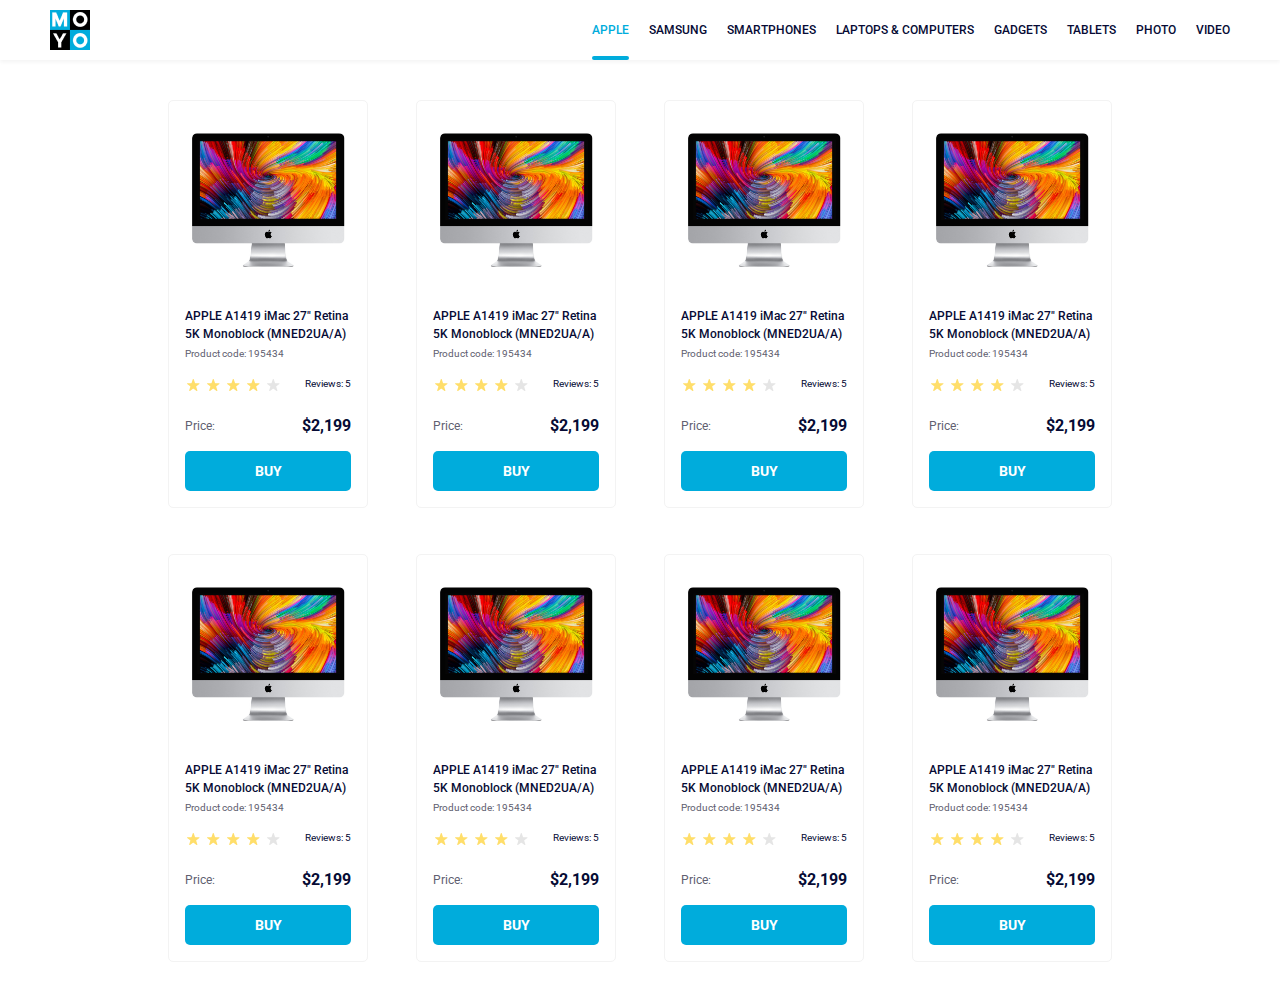
<file: index.html>
<!doctype html><html lang="en"><head><meta charset="utf-8"><meta name="viewport" content="width=device-width, initial-scale=1.0"><title>Catalog</title><link rel="preconnect" href="https://fonts.gstatic.com"><link href="https://fonts.googleapis.com/css2?family=Roboto:wght@400;500;700&display=swap" rel="stylesheet"><link rel="stylesheet" href="index.a7702a7d.css"></head><body> <header class="header"> <a href="#logo" class="header__link"> <img src="logo.eddae0ff.png" alt="logo__image" class="header__logo-img"> </a> <nav class="header__nav nav"> <ul class="nav__list"> <li class="nav__item"> <a href="#apple" class="is-active nav__link"> apple </a> </li>  <li class="nav__item"> <a href="#samsung" class="nav__link"> samsung </a> </li> <li class="nav__item"> <a href="#smartphones" class="nav__link"> smartphones </a> </li> <li class="nav__item"> <a href="#laptops&computers" data-qa="nav-hover" class="nav__link"> laptops & computers </a> </li> <li class="nav__item"> <a href="#gadgets" class="nav__link"> gadgets </a> </li> <li class="nav__item"> <a href="#tablets" class="nav__link"> tablets </a> </li> <li class="nav__item"> <a href="#photo" class="nav__link"> photo </a> </li> <li class="nav__item"> <a href="#video" class="nav__link"> video </a> </li> </ul> </nav> </header> <main class="catalog"> <div class="card" data-qa="card"> <img src="imac.202c52ff.jpeg" alt="IMac Image" class="card__image"> <div class="card__title"> APPLE A1419 iMac 27" Retina <br> 5K Monoblock (MNED2UA/A) </div> <div class="card__product-code">Product code: 195434</div> <div class="card__rate"> <div class="stars stars--4"> <span class="stars__star"></span> <span class="stars__star"></span> <span class="stars__star"></span> <span class="stars__star"></span> <span class="stars__star"></span> </div> <div class="card__rate-number-review">Reviews: 5</div> </div> <div class="card__price"> <div class="card__price-title">Price:</div> <div class="card__price-number">$2,199</div> </div> <a href="#" data-qa="hover" class="card__button"> Buy </a> </div> <div class="card"> <img src="imac.202c52ff.jpeg" alt="IMac Image" class="card__image"> <div class="card__title"> APPLE A1419 iMac 27" Retina <br> 5K Monoblock (MNED2UA/A) </div> <div class="card__product-code">Product code: 195434</div> <div class="card__rate"> <div class="stars stars--4"> <span class="stars__star"></span> <span class="stars__star"></span> <span class="stars__star"></span> <span class="stars__star"></span> <span class="stars__star"></span> </div> <div class="card__rate-number-review">Reviews: 5</div> </div> <div class="card__price"> <div class="card__price-title">Price:</div> <div class="card__price-number">$2,199</div> </div> <a href="#" class="card__button"> Buy </a> </div> <div class="card"> <img src="imac.202c52ff.jpeg" alt="IMac Image" class="card__image"> <div class="card__title"> APPLE A1419 iMac 27" Retina <br> 5K Monoblock (MNED2UA/A) </div> <div class="card__product-code">Product code: 195434</div> <div class="card__rate"> <div class="stars stars--4"> <span class="stars__star"></span> <span class="stars__star"></span> <span class="stars__star"></span> <span class="stars__star"></span> <span class="stars__star"></span> </div> <div class="card__rate-number-review">Reviews: 5</div> </div> <div class="card__price"> <div class="card__price-title">Price:</div> <div class="card__price-number">$2,199</div> </div> <a href="#" class="card__button"> Buy </a> </div> <div class="card"> <img src="imac.202c52ff.jpeg" alt="IMac Image" class="card__image"> <div class="card__title"> APPLE A1419 iMac 27" Retina <br> 5K Monoblock (MNED2UA/A) </div> <div class="card__product-code">Product code: 195434</div> <div class="card__rate"> <div class="stars stars--4"> <span class="stars__star"></span> <span class="stars__star"></span> <span class="stars__star"></span> <span class="stars__star"></span> <span class="stars__star"></span> </div> <div class="card__rate-number-review">Reviews: 5</div> </div> <div class="card__price"> <div class="card__price-title">Price:</div> <div class="card__price-number">$2,199</div> </div> <a href="#" class="card__button"> Buy </a> </div> <div class="card"> <img src="imac.202c52ff.jpeg" alt="IMac Image" class="card__image"> <div class="card__title"> APPLE A1419 iMac 27" Retina <br> 5K Monoblock (MNED2UA/A) </div> <div class="card__product-code">Product code: 195434</div> <div class="card__rate"> <div class="stars stars--4"> <span class="stars__star"></span> <span class="stars__star"></span> <span class="stars__star"></span> <span class="stars__star"></span> <span class="stars__star"></span> </div> <div class="card__rate-number-review">Reviews: 5</div> </div> <div class="card__price"> <div class="card__price-title">Price:</div> <div class="card__price-number">$2,199</div> </div> <a href="#" class="card__button"> Buy </a> </div> <div class="card"> <img src="imac.202c52ff.jpeg" alt="IMac Image" class="card__image"> <div class="card__title"> APPLE A1419 iMac 27" Retina <br> 5K Monoblock (MNED2UA/A) </div> <div class="card__product-code">Product code: 195434</div> <div class="card__rate"> <div class="stars stars--4"> <span class="stars__star"></span> <span class="stars__star"></span> <span class="stars__star"></span> <span class="stars__star"></span> <span class="stars__star"></span> </div> <div class="card__rate-number-review">Reviews: 5</div> </div> <div class="card__price"> <div class="card__price-title">Price:</div> <div class="card__price-number">$2,199</div> </div> <a href="#" class="card__button"> Buy </a> </div> <div class="card"> <img src="imac.202c52ff.jpeg" alt="IMac Image" class="card__image"> <div class="card__title"> APPLE A1419 iMac 27" Retina <br> 5K Monoblock (MNED2UA/A) </div> <div class="card__product-code">Product code: 195434</div> <div class="card__rate"> <div class="stars stars--4"> <span class="stars__star"></span> <span class="stars__star"></span> <span class="stars__star"></span> <span class="stars__star"></span> <span class="stars__star"></span> </div> <div class="card__rate-number-review">Reviews: 5</div> </div> <div class="card__price"> <div class="card__price-title">Price:</div> <div class="card__price-number">$2,199</div> </div> <a href="#" class="card__button"> Buy </a> </div> <div class="card"> <img src="imac.202c52ff.jpeg" alt="IMac Image" class="card__image"> <div class="card__title"> APPLE A1419 iMac 27" Retina <br> 5K Monoblock (MNED2UA/A) </div> <div class="card__product-code">Product code: 195434</div> <div class="card__rate"> <div class="stars stars--4"> <span class="stars__star"></span> <span class="stars__star"></span> <span class="stars__star"></span> <span class="stars__star"></span> <span class="stars__star"></span> </div> <div class="card__rate-number-review">Reviews: 5</div> </div> <div class="card__price"> <div class="card__price-title">Price:</div> <div class="card__price-number">$2,199</div> </div> <a href="#" class="card__button"> Buy </a> </div> </main> </body></html>
</file>
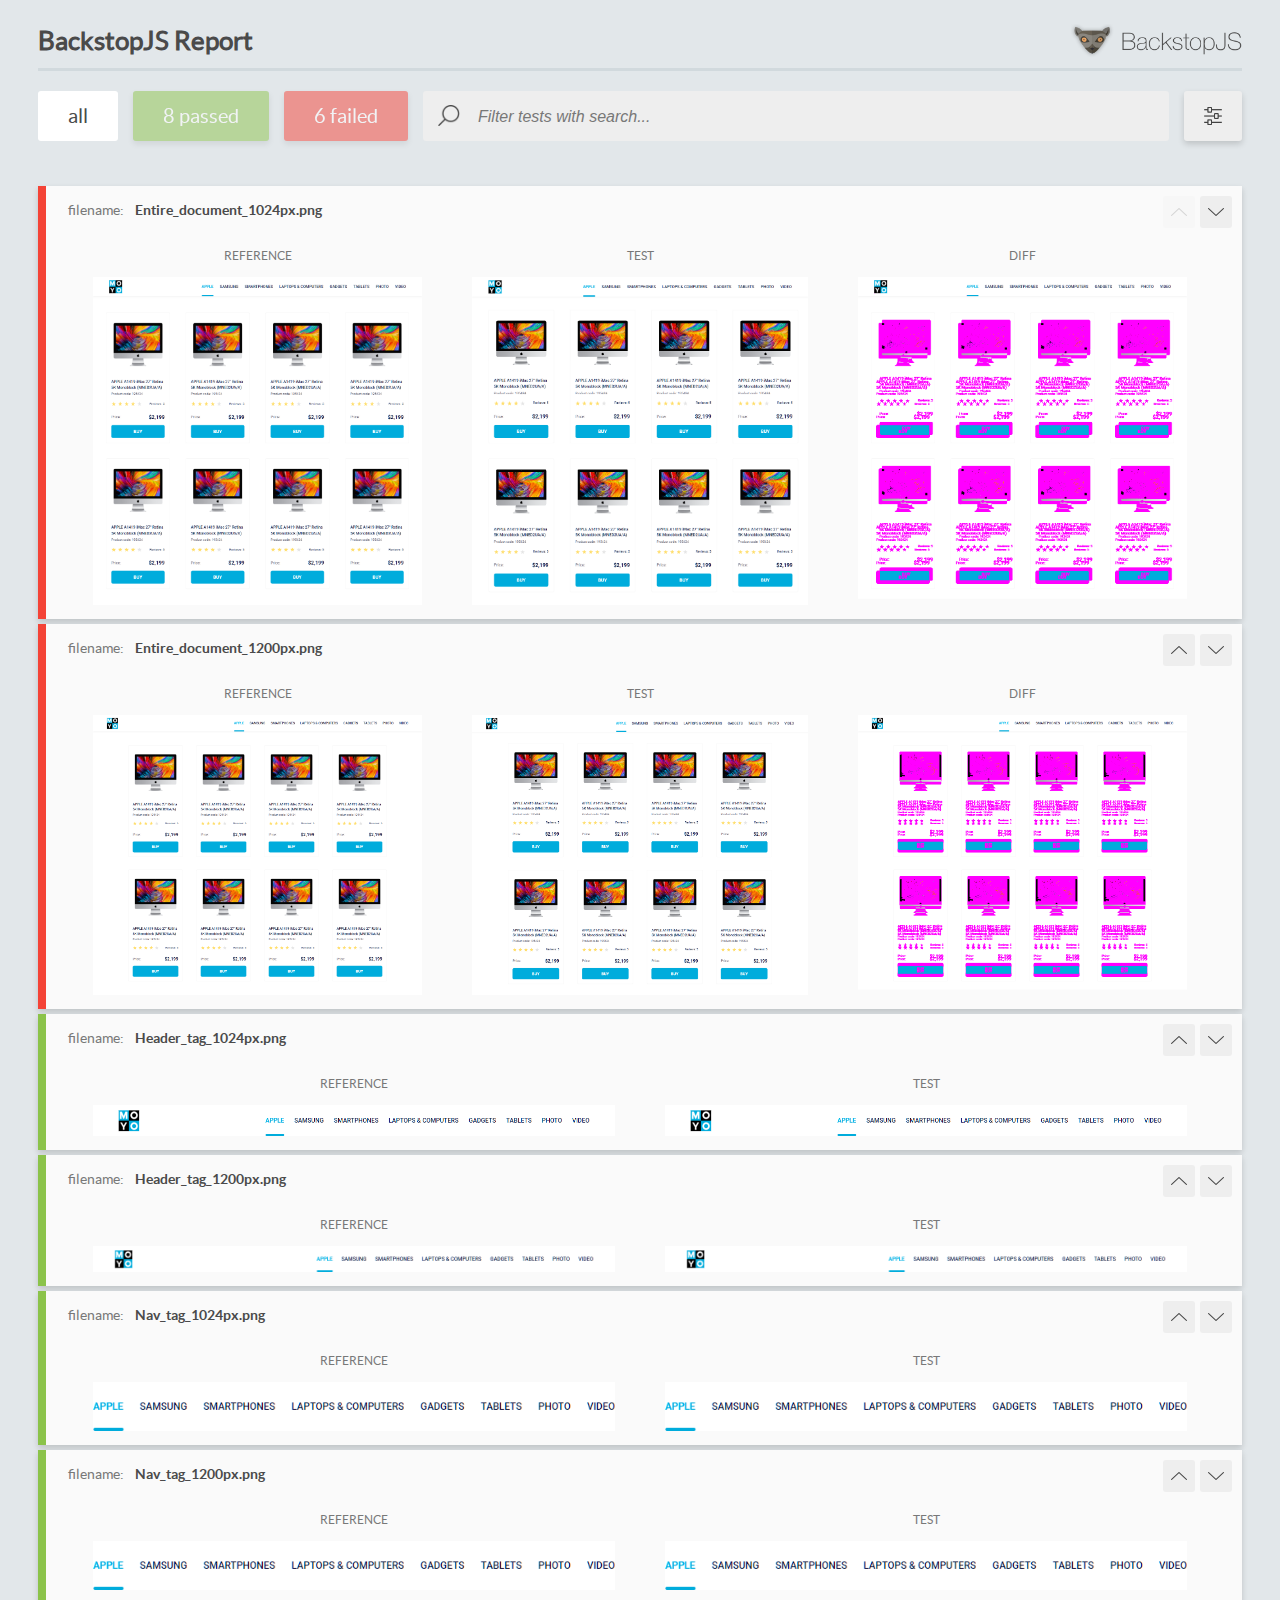
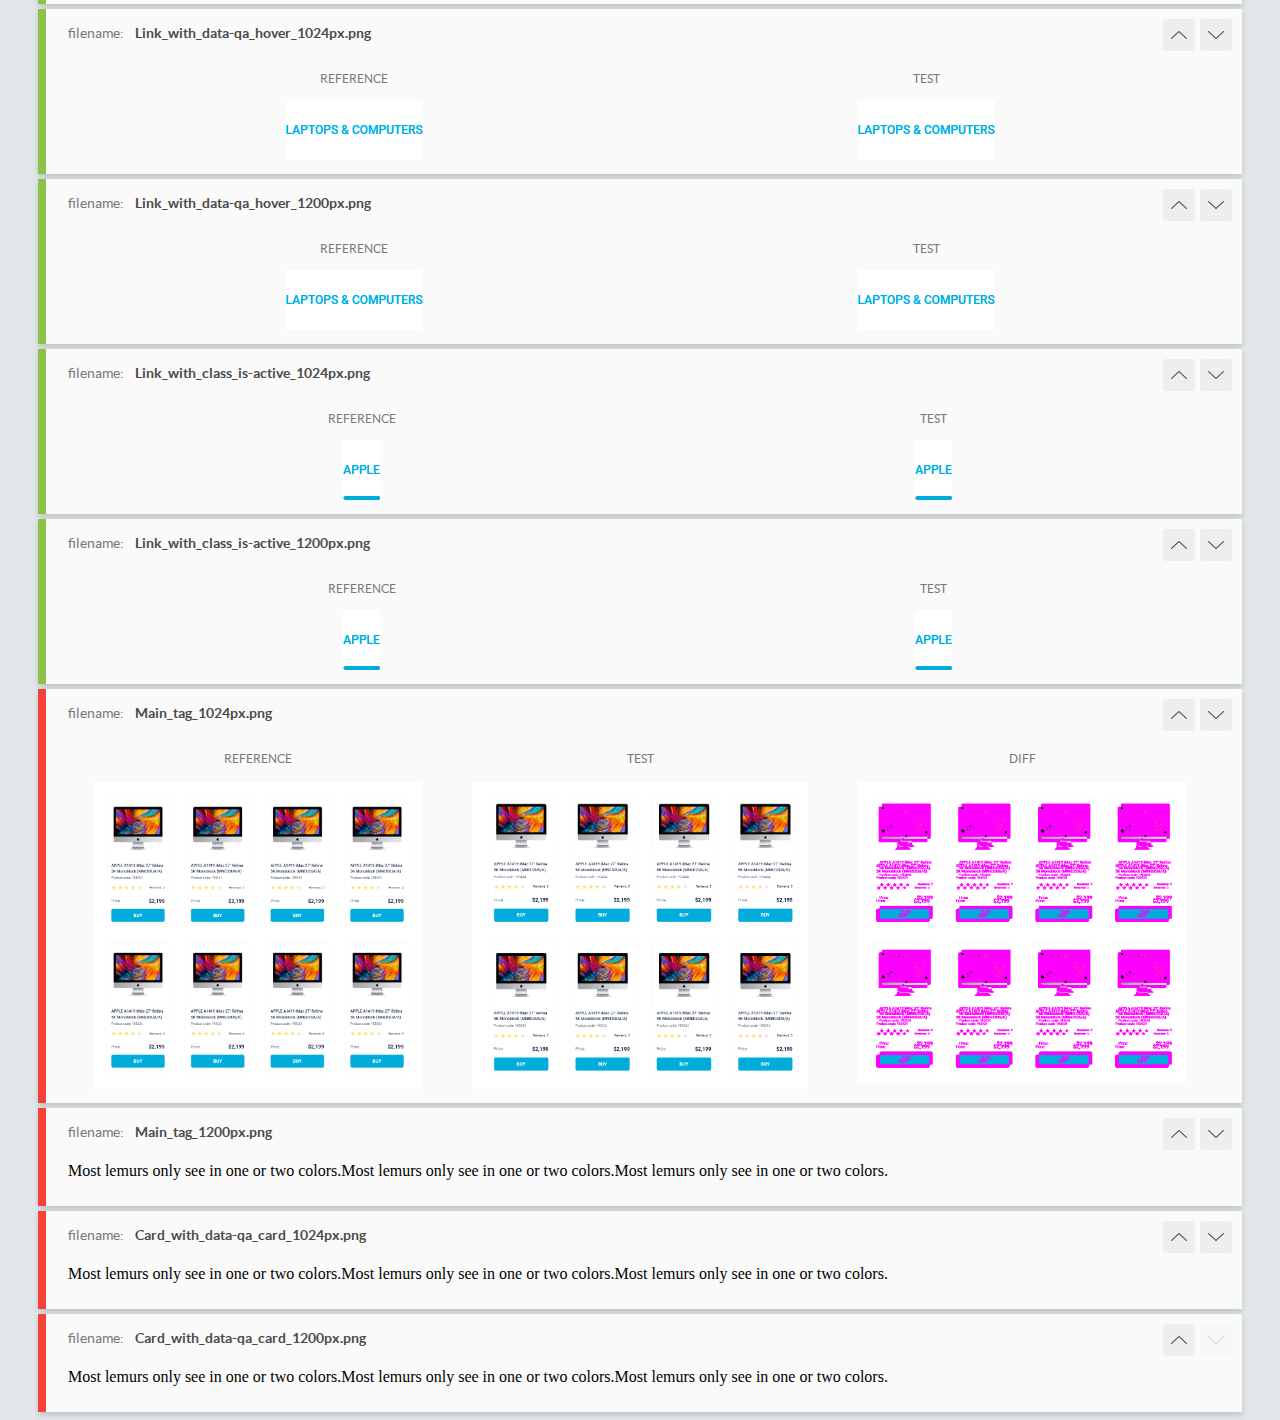
<file: report/html_report/index.html>
<!DOCTYPE html>
<html>
  <head>
    <meta charset="utf-8">
    <!-- Disable Cache -->
    <meta http-equiv="Cache-Control" content="no-cache, no-store, must-revalidate">
    <meta http-equiv="Pragma" content="no-cache">
    <meta http-equiv="Expires" content="0">

    <title>BackstopJS Report</title>

    <style>
      @font-face {
          font-family: 'latoregular';
          src: url('./assets/fonts/lato-regular-webfont.woff2') format('woff2'),
              url('./assets/fonts/lato-regular-webfont.woff') format('woff');
          font-weight: 400;
          font-style: normal;
      }
      @font-face {
          font-family: 'latobold';
          src: url('./assets/fonts/lato-bold-webfont.woff2') format('woff2'),
              url('./assets/fonts/lato-bold-webfont.woff') format('woff');
          font-weight: 700;
          font-style: normal;
      }

      .ReactModal__Body--open {
          overflow: hidden;
      }
      .ReactModal__Body--open .header {
        display: none;
      }

    </style>
  </head>
  <body style="background-color: #E2E7EA">
    <div id="root">

    </div>
    <script>
      function report (report) { // eslint-disable-line no-unused-vars
        window.tests = report;
      }
    </script>
    <script src="config.js"></script>
    <script src="index_bundle.js"></script>
  </body>
</html>
</file>
<file: index.a7702a7d.css>
body{margin:0}html{font-family:Roboto,sans-serif;font-size:12px;font-style:normal;font-weight:500}.header{justify-content:space-between;align-items:center;margin:0 auto;padding:0 50px;transition:all .3s;display:flex;box-shadow:0 2px 4px #0000000d}.header__logo-img{width:40px;height:40px;display:block}.header__link{line-height:0;text-decoration:none}.nav__list{align-content:center;align-items:center;margin:0;padding-inline-start:0;list-style:none;display:flex}.nav__item{position:relative}.nav__item:not(:last-child){margin-right:20px}.nav__link{color:#060b35;text-transform:uppercase;justify-content:space-around;align-items:center;height:60px;padding-bottom:0;text-decoration:none;transition:all .3s;display:flex}.nav__link:hover,.nav__link:active,.is-active{color:#00acdc}.is-active:after{content:"";background-color:#00acdc;border-radius:8px;width:100%;height:4px;position:absolute;bottom:0;left:0}.stars{flex-direction:row;display:flex}.stars__star{background-image:url(star.822d561e.svg);background-position:50%;background-repeat:no-repeat;width:16px;height:16px}.stars__star:not(:last-child){margin-right:4px}.stars__star:nth-child(-n+4),.stars .stars--0 .stars__star:nth-child(-n),.stars .stars--1 .stars__star:nth-child(-n+1),.stars .stars--2 .stars__star:nth-child(-n+2),.stars .stars--3 .stars__star:nth-child(-n+3),.stars .stars--4 .stars__star:nth-child(-n+4),.stars .stars--5 .stars__star:nth-child(-n+5){background-image:url(star-active.edda4c43.svg)}.card{box-sizing:border-box;background-color:#fff;border:1px solid #f3f3f3;border-radius:5px;flex-direction:column;justify-content:center;align-items:center;width:200px;padding:32px 16px 16px;transition:transform .3s;display:flex}.card__image{object-fit:cover;object-position:center;width:160px;height:134px;margin-bottom:40px;display:block}.card__title{color:#060b35;text-align:left;width:100%;margin-bottom:4px;font-size:12px;font-style:normal;font-weight:500;line-height:18px;transition:all .3s}.card__product-code{color:#616070;text-align:left;width:100%;margin-bottom:16px;font-size:10px;font-style:normal;font-weight:400;line-height:14px}.card__rate{flex-direction:row;justify-content:space-between;align-items:flex-end;width:100%;margin-bottom:24px;display:flex}.card__rate-number-review{color:#060b35;text-align:right;height:100%;font-size:10px;font-style:normal;font-weight:400;line-height:14px}.card__price{flex-direction:row;justify-content:space-between;align-items:end;width:100%;margin-bottom:16px;display:flex}.card__price-title{color:#616070;text-align:left;font-size:12px;font-style:normal;font-weight:400;line-height:18px}.card__price-number{color:#060b35;text-align:right;font-size:16px;font-style:normal;font-weight:700;line-height:18px}.card__button{box-sizing:border-box;text-transform:uppercase;color:#fff;text-align:center;background-color:#00acdc;border-radius:5px;justify-content:center;align-items:center;width:166px;height:40px;font-size:14px;font-style:normal;font-weight:700;line-height:16px;text-decoration:none;transition:all .3s;display:flex}.card__button:hover{color:#00acdc;text-transform:uppercase;background-color:#fff;border:1px solid #00acdc;text-decoration:none}.card:hover .card__title{color:#34568b}.card:hover{transform:scale(1.2)}.catalog{grid-template-columns:repeat(auto-fill,minmax(200px,1fr));justify-items:center;gap:46px 48px;max-width:944px;margin:0 auto;padding:40px 50px;display:grid}@media (width>=488px){.catalog{grid-template-columns:repeat(2,1fr)}}@media (width>=768px){.catalog{grid-template-columns:repeat(3,1fr)}}@media (width>=1024px){.catalog{grid-template-columns:repeat(4,1fr)}}
/*# sourceMappingURL=index.a7702a7d.css.map */
</file>
